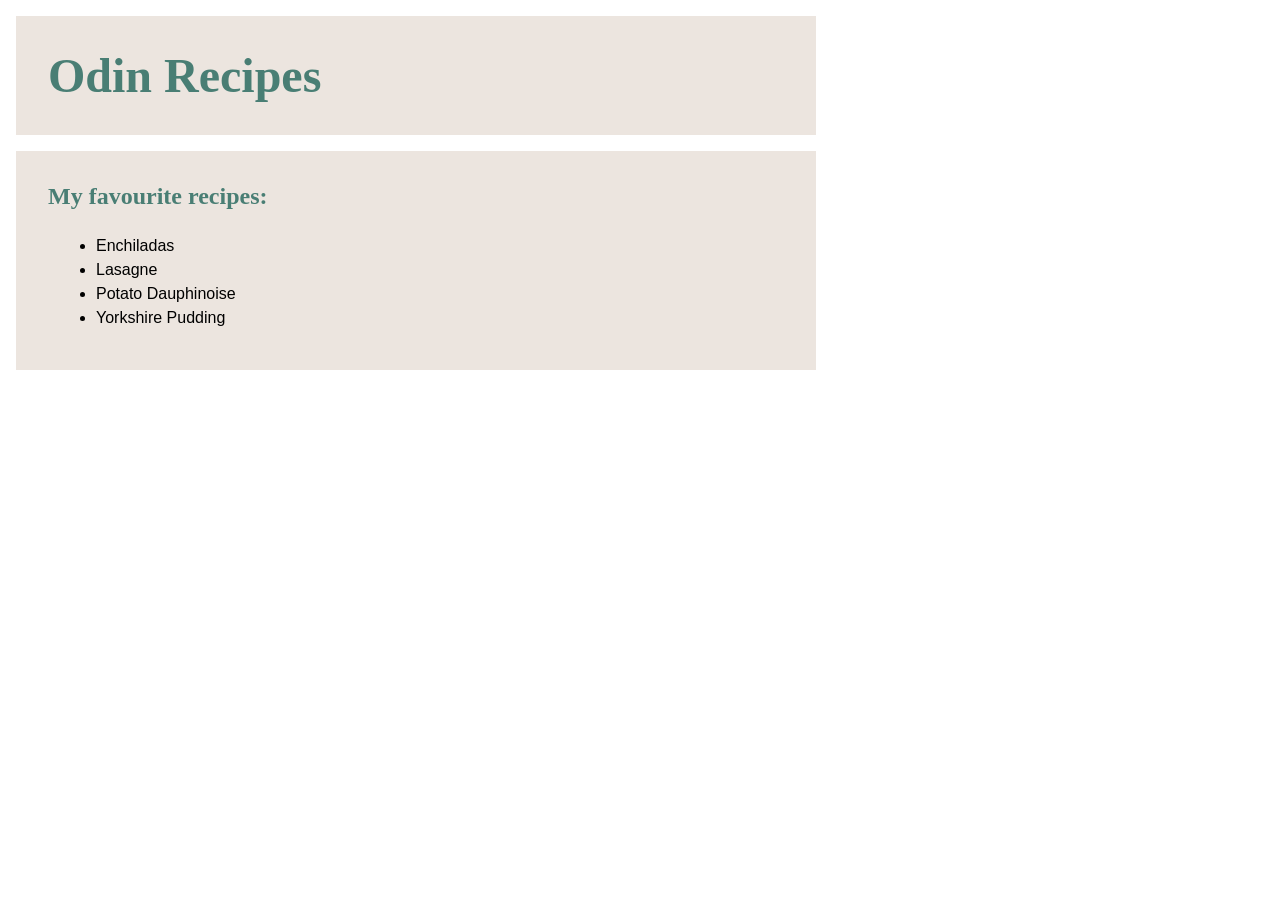
<file: index.html>
<!DOCTYPE html>
<html lang="en">
<head>
  <meta charset="UTF-8">
  <meta name="viewport" content="width=device-width, initial-scale=1.0">
  <link rel="stylesheet" href="styles.css">
  <title>Odin Recipes</title>
</head>
<body>
  
    <h1 class="title">Odin Recipes</h1>
  
  <div>
    <h2>My favourite recipes:</h2> 
  
      <ul>
        <li><a href="recipes/enchiladas.html">Enchiladas</a></li>
        <li><a href="recipes/lasagne.html">Lasagne</a></li>
        <li><a href="recipes/potato-dauphinoise.html">Potato Dauphinoise</a></li>
        <li><a href="recipes/yorkshire-pudding.html">Yorkshire Pudding</a></li>
      </ul>
  
  </div>

</body>
</html>
</file>
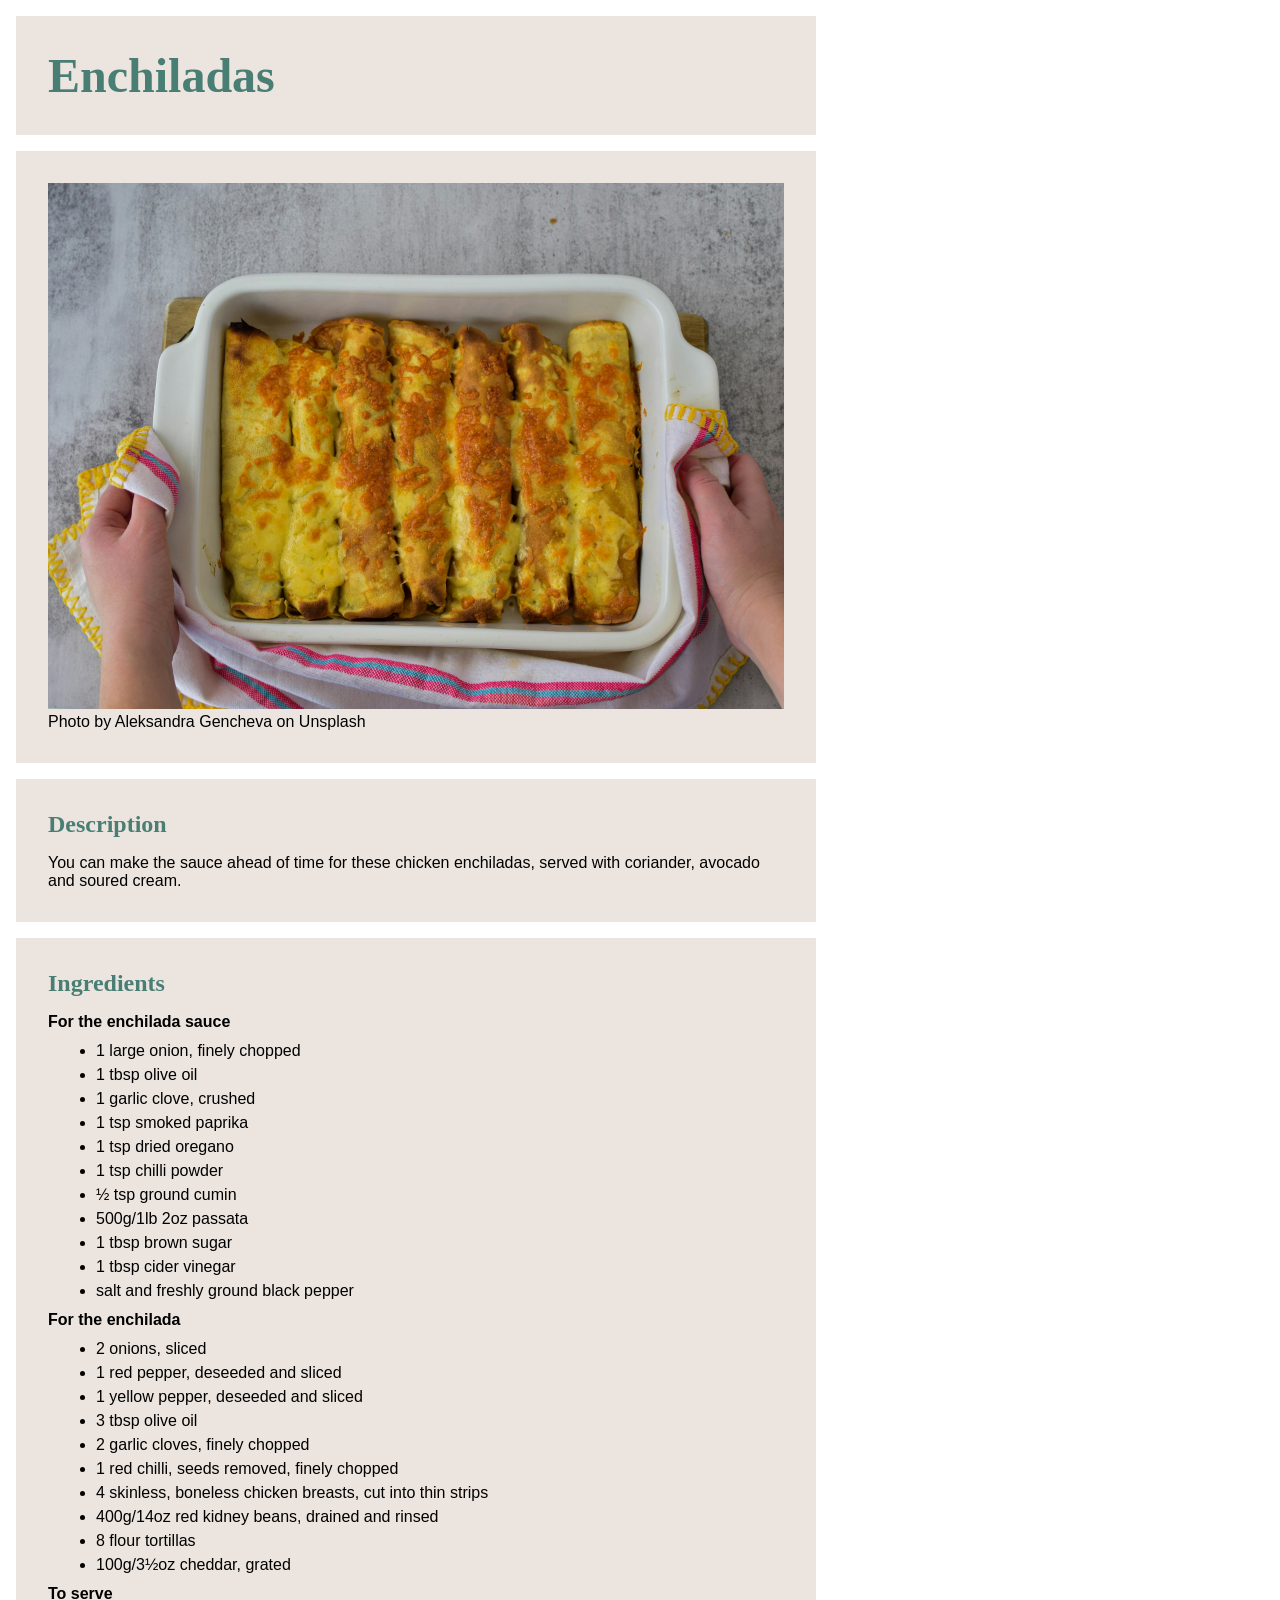
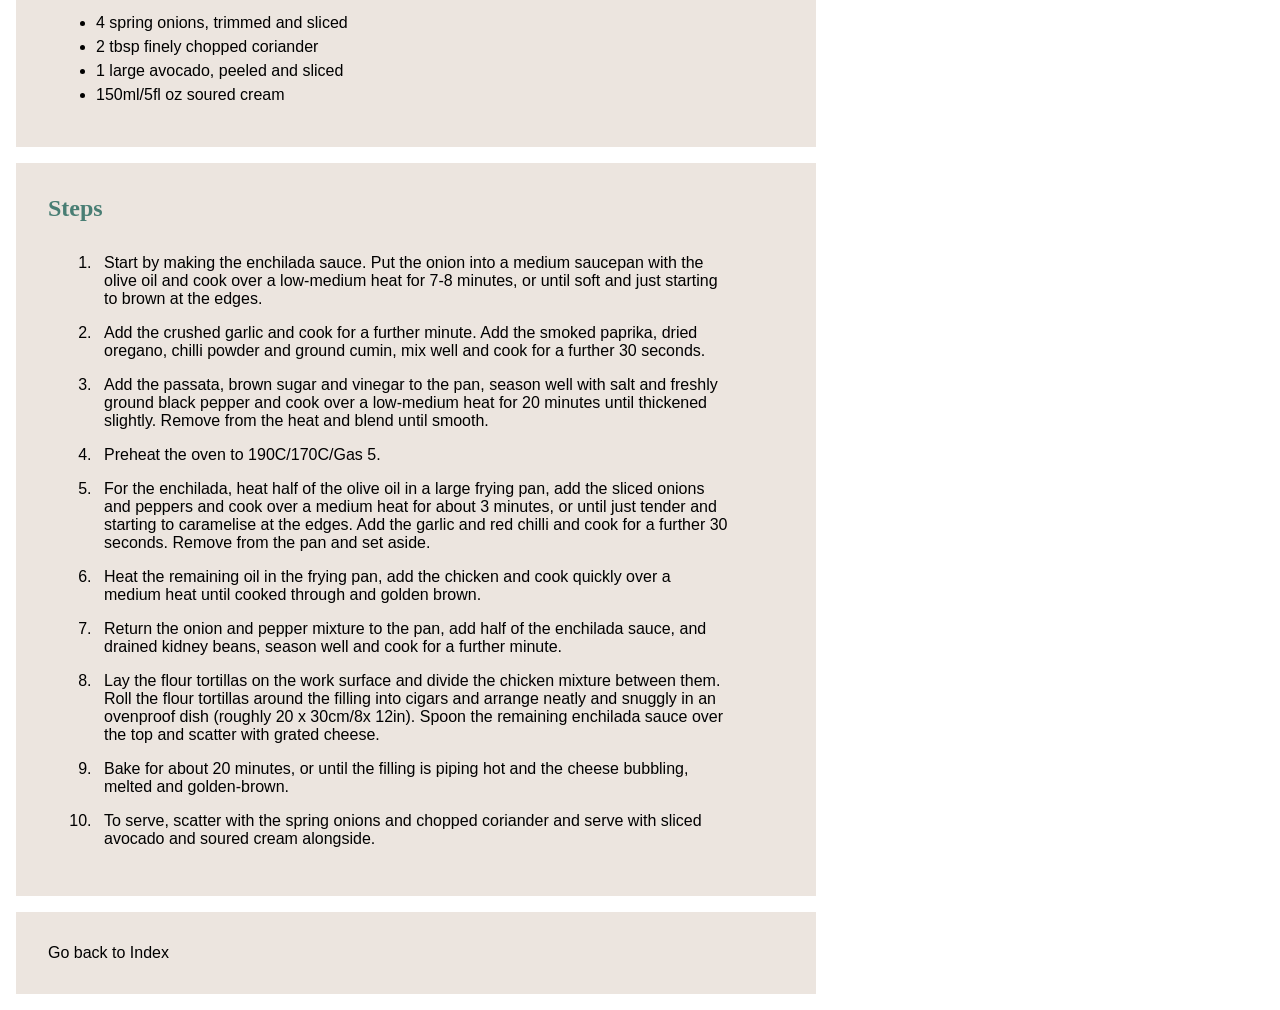
<file: recipes/enchiladas.html>
<!DOCTYPE html>
<html lang="en">
<head>
  <meta charset="UTF-8">
  <meta name="viewport" content="width=device-width, initial-scale=1.0">
  <link rel="stylesheet" href="../styles.css">
  <title>Enchiladas</title>
</head>
<body>
  
  <h1 class="title">Enchiladas</h1>

  <div>
    <img src="../img/enchiladas2.jpg" alt="A cooked dish of Enchiladas" width="736" height="auto">
    <p>Photo by <a href="https://unsplash.com/@inmykitchen_bg" rel="nofollow" target="_blank">Aleksandra Gencheva</a> on <a href="https://unsplash.com/" rel="nofollow" target="_blank">Unsplash</a></p>
  </div>

  <div>
    <h2>Description</h2>
      <p>You can make the sauce ahead of time for these chicken enchiladas, served with coriander, avocado and soured cream.</p>
  </div>

  <div>
    <h2>Ingredients</h2>

      <h3>For the enchilada sauce</h3>
        <ul>
          <li>1 large onion, finely chopped</li>
          <li>1 tbsp olive oil</li>
          <li>1 garlic clove, crushed</li>
          <li>1 tsp smoked paprika</li>
          <li>1 tsp dried oregano</li>
          <li>1 tsp chilli powder</li>
          <li>½ tsp ground cumin</li>
          <li>500g/1lb 2oz passata</li>
          <li>1 tbsp brown sugar</li>
          <li>1 tbsp cider vinegar</li>
          <li>salt and freshly ground black pepper</li>
        </ul>

      <h3>For the enchilada</h3>
        <ul>
          <li>2 onions, sliced</li>
          <li>1 red pepper, deseeded and sliced</li>
          <li>1 yellow pepper, deseeded and sliced</li>
          <li>3 tbsp olive oil</li>
          <li>2 garlic cloves, finely chopped</li>
          <li>1 red chilli, seeds removed, finely chopped</li>
          <li>4 skinless, boneless chicken breasts, cut into thin strips</li>
          <li>400g/14oz red kidney beans, drained and rinsed</li>
          <li>8 flour tortillas</li>
          <li>100g/3½oz cheddar, grated</li>
        </ul>

      <h3>To serve</h3>
        <ul>
          <li>4 spring onions, trimmed and sliced</li>
          <li>2 tbsp finely chopped coriander</li>
          <li>1 large avocado, peeled and sliced</li>
          <li>150ml/5fl oz soured cream</li>
        </ul>
  </div>

  <div>
    <h2>Steps</h2>
      <ol>
        <li>Start by making the enchilada sauce. Put the onion into a medium saucepan with the olive oil and cook over a low-medium heat for 7-8 minutes, or until soft and just starting to brown at the edges.</li>
        <li>Add the crushed garlic and cook for a further minute. Add the smoked paprika, dried oregano, chilli powder and ground cumin, mix well and cook for a further 30 seconds.</li>
        <li>Add the passata, brown sugar and vinegar to the pan, season well with salt and freshly ground black pepper and cook over a low-medium heat for 20 minutes until thickened slightly. Remove from the heat and blend until smooth.</li>
        <li>Preheat the oven to 190C/170C/Gas 5.</li>
        <li>For the enchilada, heat half of the olive oil in a large frying pan, add the sliced onions and peppers and cook over a medium heat for about 3 minutes, or until just tender and starting to caramelise at the edges. Add the garlic and red chilli and cook for a further 30 seconds. Remove from the pan and set aside.</li>
        <li>Heat the remaining oil in the frying pan, add the chicken and cook quickly over a medium heat until cooked through and golden brown.</li>
        <li>Return the onion and pepper mixture to the pan, add half of the enchilada sauce, and drained kidney beans, season well and cook for a further minute.</li>
        <li>Lay the flour tortillas on the work surface and divide the chicken mixture between them. Roll the flour tortillas around the filling into cigars and arrange neatly and snuggly in an ovenproof dish (roughly 20 x 30cm/8x 12in). Spoon the remaining enchilada sauce over the top and scatter with grated cheese.</li>
        <li>Bake for about 20 minutes, or until the filling is piping hot and the cheese bubbling, melted and golden-brown.</li>
        <li>To serve, scatter with the spring onions and chopped coriander and serve with sliced avocado and soured cream alongside.</li>
      </ol>
  </div>

  <div>
    <footer><a href="../index.html">Go back to Index</a></footer>
  </div>
  
</body>
</html>
</file>
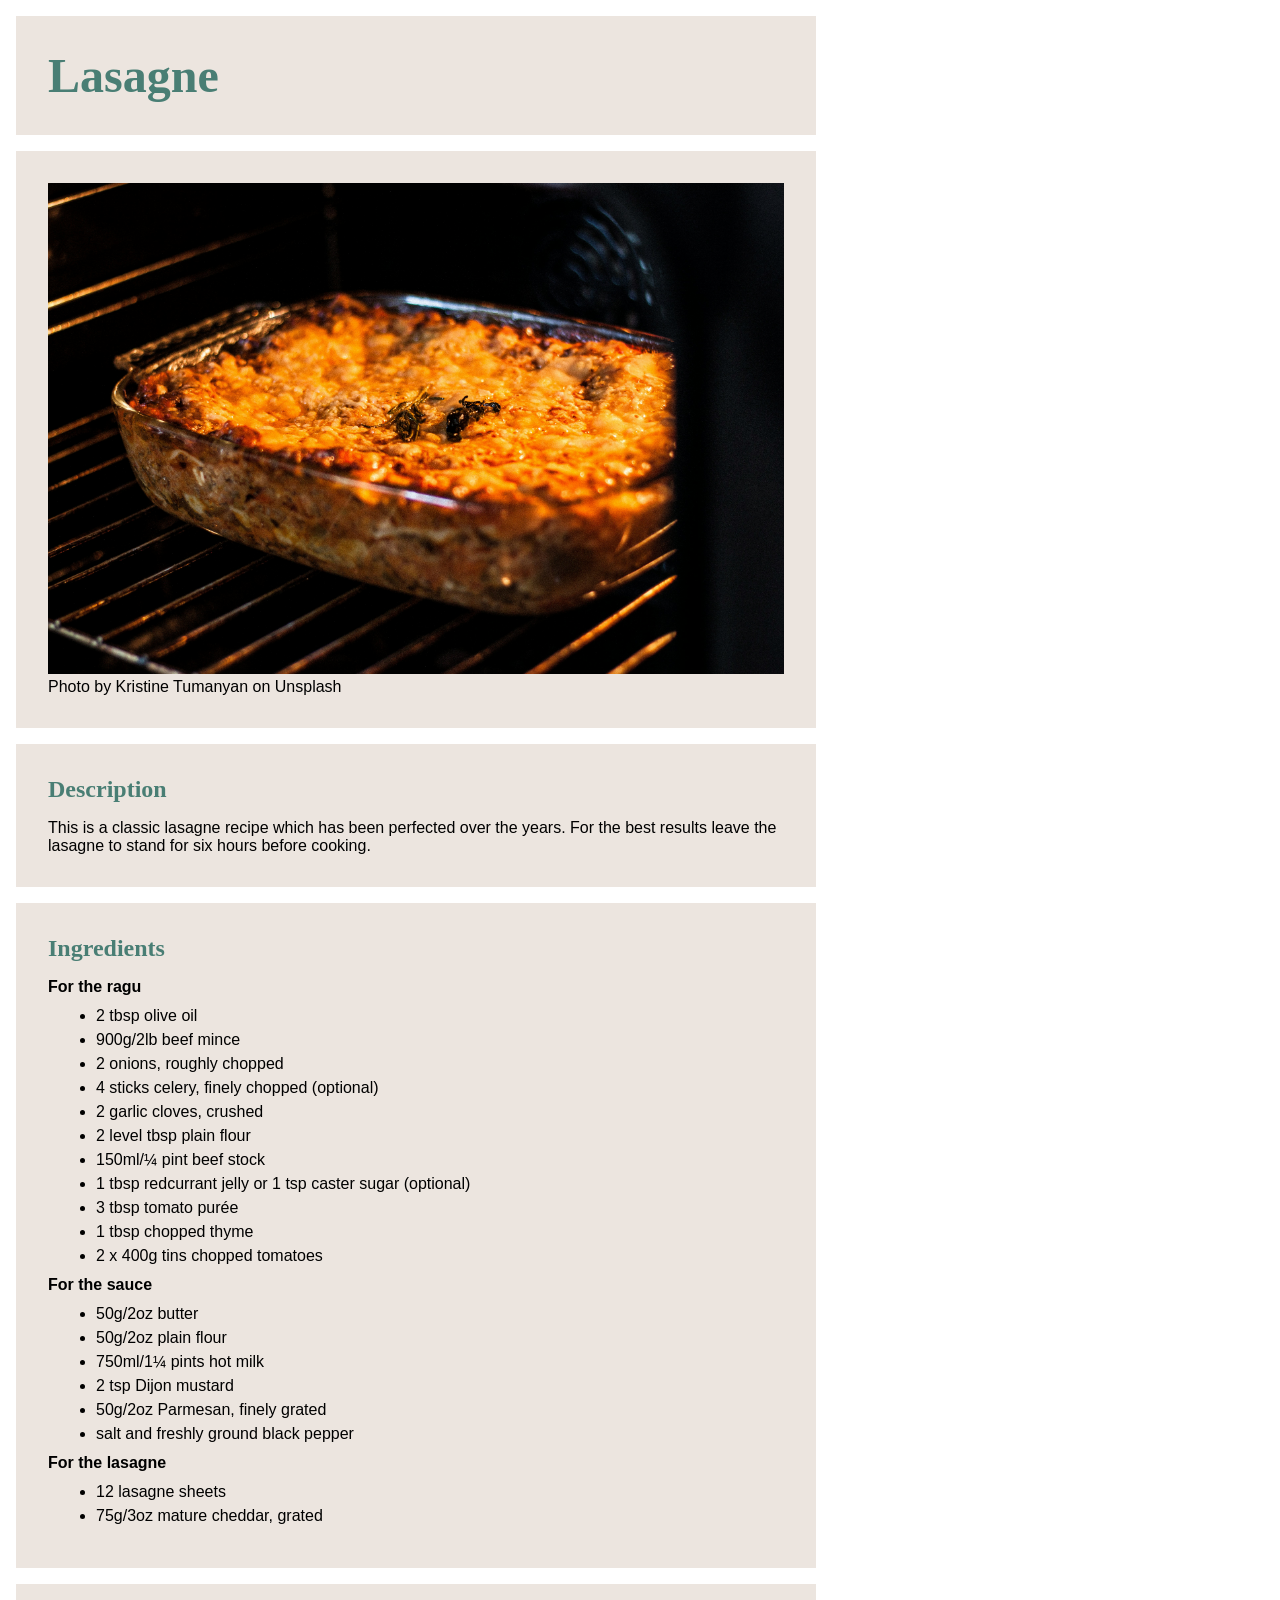
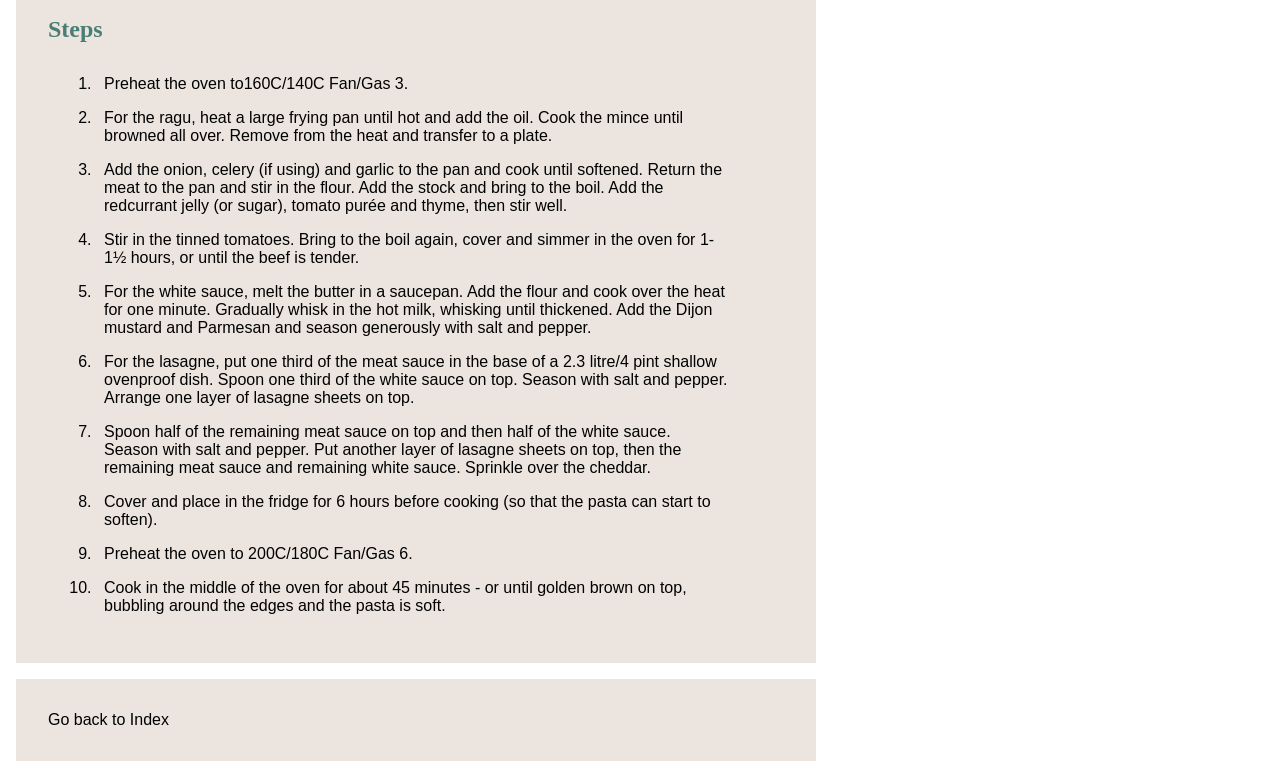
<file: recipes/lasagne.html>
<!DOCTYPE html>
<html lang="en">
<head>
  <meta charset="UTF-8">
  <meta name="viewport" content="width=device-width, initial-scale=1.0">
  <link rel="stylesheet" href="../styles.css">
  <title>Lasagne</title>
</head>
<body>
  
  <h1 class="title">Lasagne</h1>

  <div>
    <img src="../img/lasagne2.jpg" alt="Cooked Lasagne" width="736" height="auto">
    <p>Photo by <a href="https://unsplash.com/@krstne" rel="nofollow" target="_blank">Kristine Tumanyan</a> on <a href="https://unsplash.com/" rel="nofollow" target="_blank">Unsplash</a></p>
  </div>

  <div>
    <h2>Description</h2>
      <p>This is a classic lasagne recipe which has been perfected over the years. For the best results leave the lasagne to stand for six hours before cooking.</p>
  </div>

  <div>
    <h2>Ingredients</h2>

      <h3>For the ragu</h3>
        <ul>
          <li>2 tbsp olive oil</li>
          <li>900g/2lb beef mince</li>
          <li>2 onions, roughly chopped</li>
          <li>4 sticks celery, finely chopped (optional)</li>
          <li>2 garlic cloves, crushed</li>
          <li>2 level tbsp plain flour</li>
          <li>150ml/¼ pint beef stock</li>
          <li>1 tbsp redcurrant jelly or 1 tsp caster sugar (optional)</li>
          <li>3 tbsp tomato purée</li>
          <li>1 tbsp chopped thyme</li>
          <li>2 x 400g tins chopped tomatoes</li>
        </ul>

      <h3>For the sauce</h3>
        <ul>
          <li>50g/2oz butter</li>
          <li>50g/2oz plain flour</li>
          <li>750ml/1¼ pints hot milk</li>
          <li>2 tsp Dijon mustard</li>
          <li>50g/2oz Parmesan, finely grated</li>
          <li>salt and freshly ground black pepper</li>
        </ul>

      <h3>For the lasagne</h3>
        <ul>
          <li>12 lasagne sheets</li>
          <li>75g/3oz mature cheddar, grated</li>
        </ul>
  </div>

  <div>
    <h2>Steps</h2>
      <ol>
        <li>Preheat the oven to160C/140C Fan/Gas 3.</li>
        <li>For the ragu, heat a large frying pan until hot and add the oil. Cook the mince until browned all over. Remove from the heat and transfer to a plate.</li>
        <li>Add the onion, celery (if using) and garlic to the pan and cook until softened. Return the meat to the pan and stir in the flour. Add the stock and bring to the boil. Add the redcurrant jelly (or sugar), tomato purée and thyme, then stir well.</li>
        <li>Stir in the tinned tomatoes. Bring to the boil again, cover and simmer in the oven for 1-1½ hours, or until the beef is tender.</li>
        <li>For the white sauce, melt the butter in a saucepan. Add the flour and cook over the heat for one minute. Gradually whisk in the hot milk, whisking until thickened. Add the Dijon mustard and Parmesan and season generously with salt and pepper.</li>
        <li>For the lasagne, put one third of the meat sauce in the base of a 2.3 litre/4 pint shallow ovenproof dish. Spoon one third of the white sauce on top. Season with salt and pepper. Arrange one layer of lasagne sheets on top.</li>
        <li>Spoon half of the remaining meat sauce on top and then half of the white sauce. Season with salt and pepper. Put another layer of lasagne sheets on top, then the remaining meat sauce and remaining white sauce. Sprinkle over the cheddar.</li>
        <li>Cover and place in the fridge for 6 hours before cooking (so that the pasta can start to soften).</li>
        <li>Preheat the oven to 200C/180C Fan/Gas 6.</li>
        <li>Cook in the middle of the oven for about 45 minutes - or until golden brown on top, bubbling around the edges and the pasta is soft.</li>
      </ol>
  </div>

  <div>
    <footer><a href="../index.html">Go back to Index</a></footer>
  </div>
  
</body>
</html>
</file>
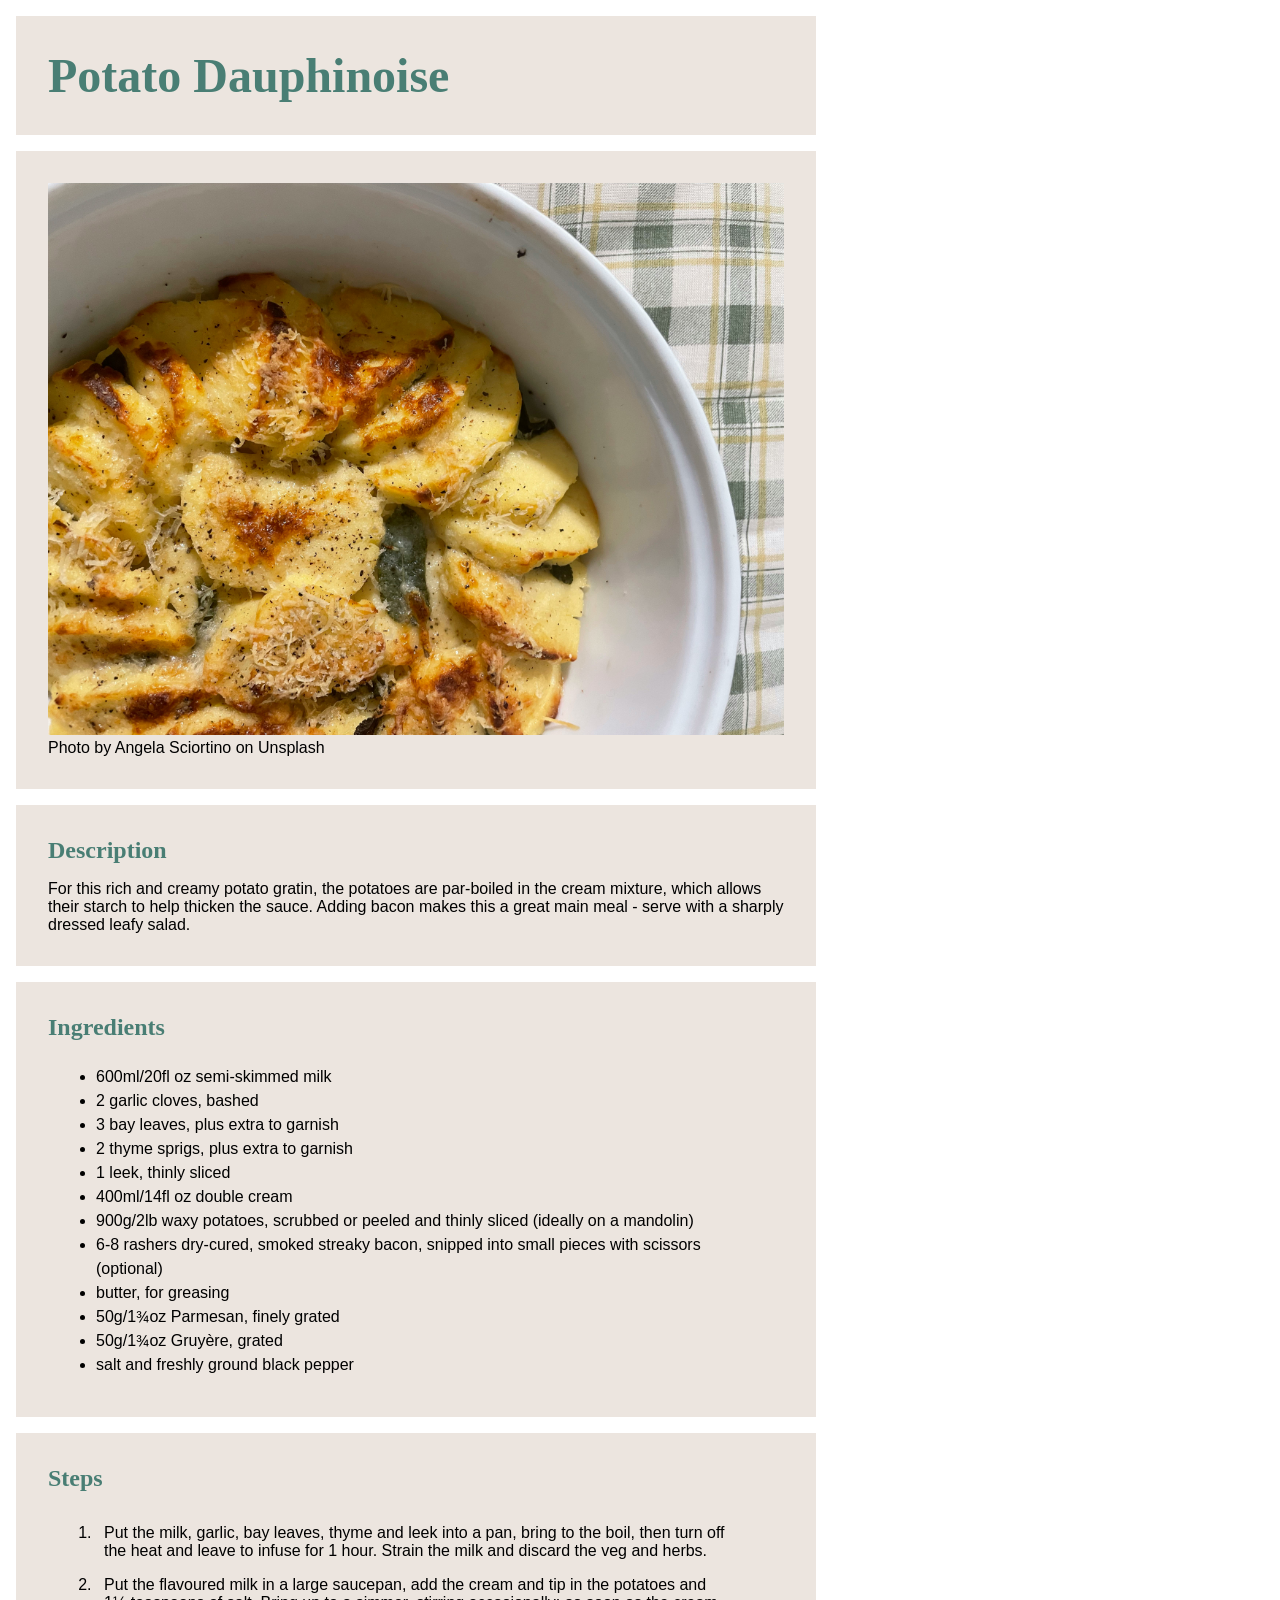
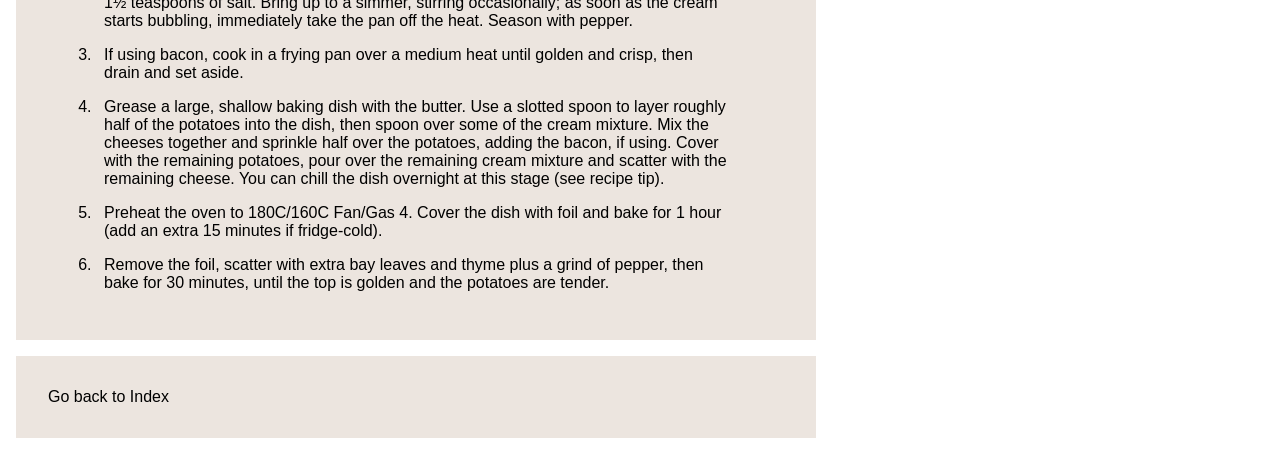
<file: recipes/potato-dauphinoise.html>
<!DOCTYPE html>
<html lang="en">
<head>
  <meta charset="UTF-8">
  <meta name="viewport" content="width=device-width, initial-scale=1.0">
  <link rel="stylesheet" href="../styles.css">
  <title>Potato Dauphinoise</title>
</head>
<body>
  
  <h1 class="title">Potato Dauphinoise</h1>

  <div>
    <img src="../img/potato-dauphinoise2.jpg" alt="A cooked dish of Potato Dauphinoise" width="736" height="auto">
    <p>Photo by <a href="https://unsplash.com/@angela_sciortino_60" rel="nofollow" target="_blank">Angela Sciortino</a> on <a href="https://unsplash.com/" rel="nofollow" target="_blank">Unsplash</a></p>
  </div>

  <div>
    <h2>Description</h2>
      <p>For this rich and creamy potato gratin, the potatoes are par-boiled in the cream mixture, which allows their starch to help thicken the sauce. Adding bacon makes this a great main meal - serve with a sharply dressed leafy salad.</p>
  </div>

  <div>
    <h2>Ingredients</h2>
      <ul>
        <li>600ml/20fl oz semi-skimmed milk</li>
        <li>2 garlic cloves, bashed</li>
        <li>3 bay leaves, plus extra to garnish</li>
        <li>2 thyme sprigs, plus extra to garnish</li>
        <li>1 leek, thinly sliced</li>
        <li>400ml/14fl oz double cream</li>
        <li>900g/2lb waxy potatoes, scrubbed or peeled and thinly sliced (ideally on a mandolin)</li>
        <li>6-8 rashers dry-cured, smoked streaky bacon, snipped into small pieces with scissors (optional)</li>
        <li>butter, for greasing</li>
        <li>50g/1¾oz Parmesan, finely grated</li>
        <li>50g/1¾oz Gruyère, grated</li>
        <li>salt and freshly ground black pepper</li>
      </ul>
  </div>

  <div>
    <h2>Steps</h2>
      <ol>
        <li>Put the milk, garlic, bay leaves, thyme and leek into a pan, bring to the boil, then turn off the heat and leave to infuse for 1 hour. Strain the milk and discard the veg and herbs.</li>
        <li>Put the flavoured milk in a large saucepan, add the cream and tip in the potatoes and 1½ teaspoons of salt. Bring up to a simmer, stirring occasionally; as soon as the cream starts bubbling, immediately take the pan off the heat. Season with pepper.</li>
        <li>If using bacon, cook in a frying pan over a medium heat until golden and crisp, then drain and set aside.</li>
        <li>Grease a large, shallow baking dish with the butter. Use a slotted spoon to layer roughly half of the potatoes into the dish, then spoon over some of the cream mixture. Mix the cheeses together and sprinkle half over the potatoes, adding the bacon, if using. Cover with the remaining potatoes, pour over the remaining cream mixture and scatter with the remaining cheese. You can chill the dish overnight at this stage (see recipe tip).</li>
        <li>Preheat the oven to 180C/160C Fan/Gas 4. Cover the dish with foil and bake for 1 hour (add an extra 15 minutes if fridge-cold).</li>
        <li>Remove the foil, scatter with extra bay leaves and thyme plus a grind of pepper, then bake for 30 minutes, until the top is golden and the potatoes are tender.</li>
      </ol>
  </div>

  <div>
    <p><a href="../index.html">Go back to Index</a></p>
  </div>
  
</body>
</html>
</file>
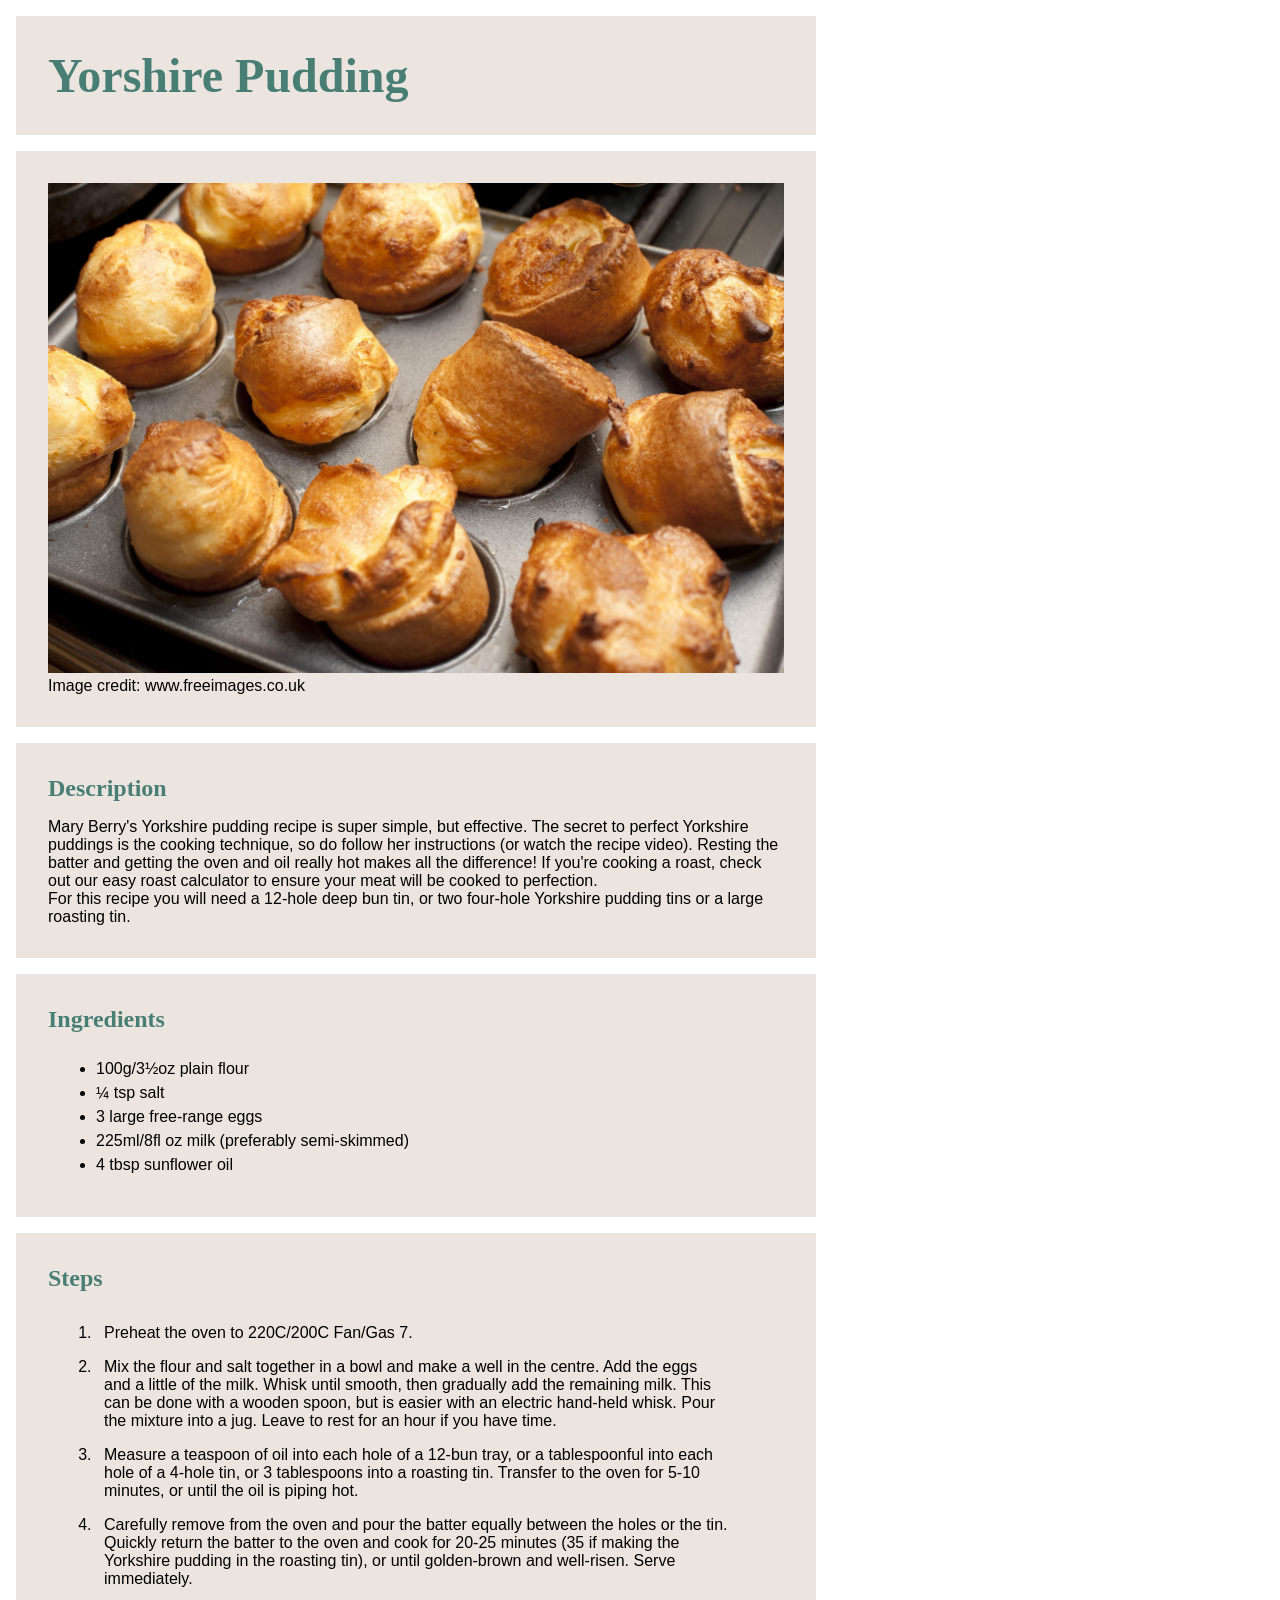
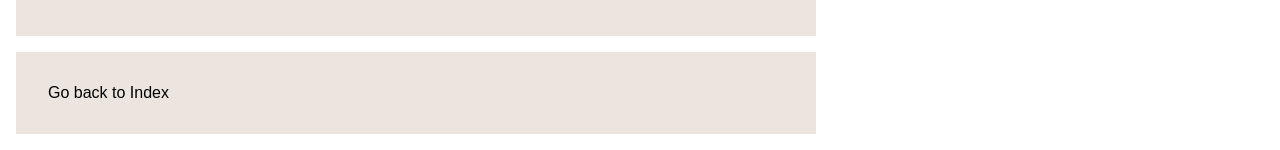
<file: recipes/yorkshire-pudding.html>
<!DOCTYPE html>
<html lang="en">
<head>
  <meta charset="UTF-8">
  <meta name="viewport" content="width=device-width, initial-scale=1.0">
  <link rel="stylesheet" href="../styles.css">
  <title>Yorkshire Pudding</title>
</head>
<body>
  
  <h1 class="title">Yorshire Pudding</h1>

  <div>
    <img src="../img/yorkshire- pudding2.jpg" alt="Cooked tray of Yorkshire Puddings" width="736" height="auto">
    <p>Image credit: <a href="http://www.freeimages.co.uk" rel="nofollow" target="_top" title="Download free stock photography">www.freeimages.co.uk</a></p>
  </div>

  <div>
    <h2>Description</h2>
      <p>Mary Berry's Yorkshire pudding recipe is super simple, but effective. The secret to perfect Yorkshire puddings is the cooking technique, so do follow her instructions (or watch the recipe video). Resting the batter and getting the oven and oil really hot makes all the difference! If you're cooking a roast, check out our easy roast calculator to ensure your meat will be cooked to perfection.</p>
      <p>For this recipe you will need a 12-hole deep bun tin, or two four-hole Yorkshire pudding tins or a large roasting tin.</p>
  </div>

  <div>
    <h2>Ingredients</h2>
    <ul>
      <li>100g/3½oz plain flour</li>
      <li>¼ tsp salt</li>
      <li>3 large free-range eggs</li>
      <li>225ml/8fl oz milk (preferably semi-skimmed)</li>
      <li>4 tbsp sunflower oil</li>
    </ul>
  </div>

  <div>
    <h2>Steps</h2>
    <ol>
      <li>Preheat the oven to 220C/200C Fan/Gas 7.</li>
      <li>Mix the flour and salt together in a bowl and make a well in the centre. Add the eggs and a little of the milk. Whisk until smooth, then gradually add the remaining milk. This can be done with a wooden spoon, but is easier with an electric hand-held whisk. Pour the mixture into a jug. Leave to rest for an hour if you have time.</li>
      <li>Measure a teaspoon of oil into each hole of a 12-bun tray, or a tablespoonful into each hole of a 4-hole tin, or 3 tablespoons into a roasting tin. Transfer to the oven for 5-10 minutes, or until the oil is piping hot.</li>
      <li>Carefully remove from the oven and pour the batter equally between the holes or the tin. Quickly return the batter to the oven and cook for 20-25 minutes (35 if making the Yorkshire pudding in the roasting tin), or until golden-brown and well-risen. Serve immediately.</li>
    </ol>
  </div>
  
  <div>
    <footer><a href="../index.html">Go back to Index</a></footer>
  </div>

</body>
</html>
</file>
<file: styles.css>
* {
  font-family: Arial, Helvetica, sans-serif;
  padding: 0;
  margin: 0;
  font-size: 16px;
  box-sizing: border-box;
}

.title {
  background-color: #ECE5DF;
  color: #497E74;
  width: 800px;
  font-family: Georgia, 'Times New Roman', Times, serif;
  font-size: 48px;
  padding: 32px;
  margin: 16px;
}

div {
  background-color: #ECE5DF;
  color: black;
  width: 800px;
  padding: 32px;
  margin: 16px;
}

ul {
  padding: 8px 48px;
  line-height: 1.5;
}

ol {
  padding: 8px 48px;
}

ol li {
  padding: 8px;
}

h2 {
  font-family: Georgia, 'Times New Roman', Times, serif;
  color: #497E74;
  font-size: 24px;
  padding-bottom: 16px;
}

a {
  color: black;
  text-decoration: none;
}

a:hover {
  color: #497E74;
}
</file>
